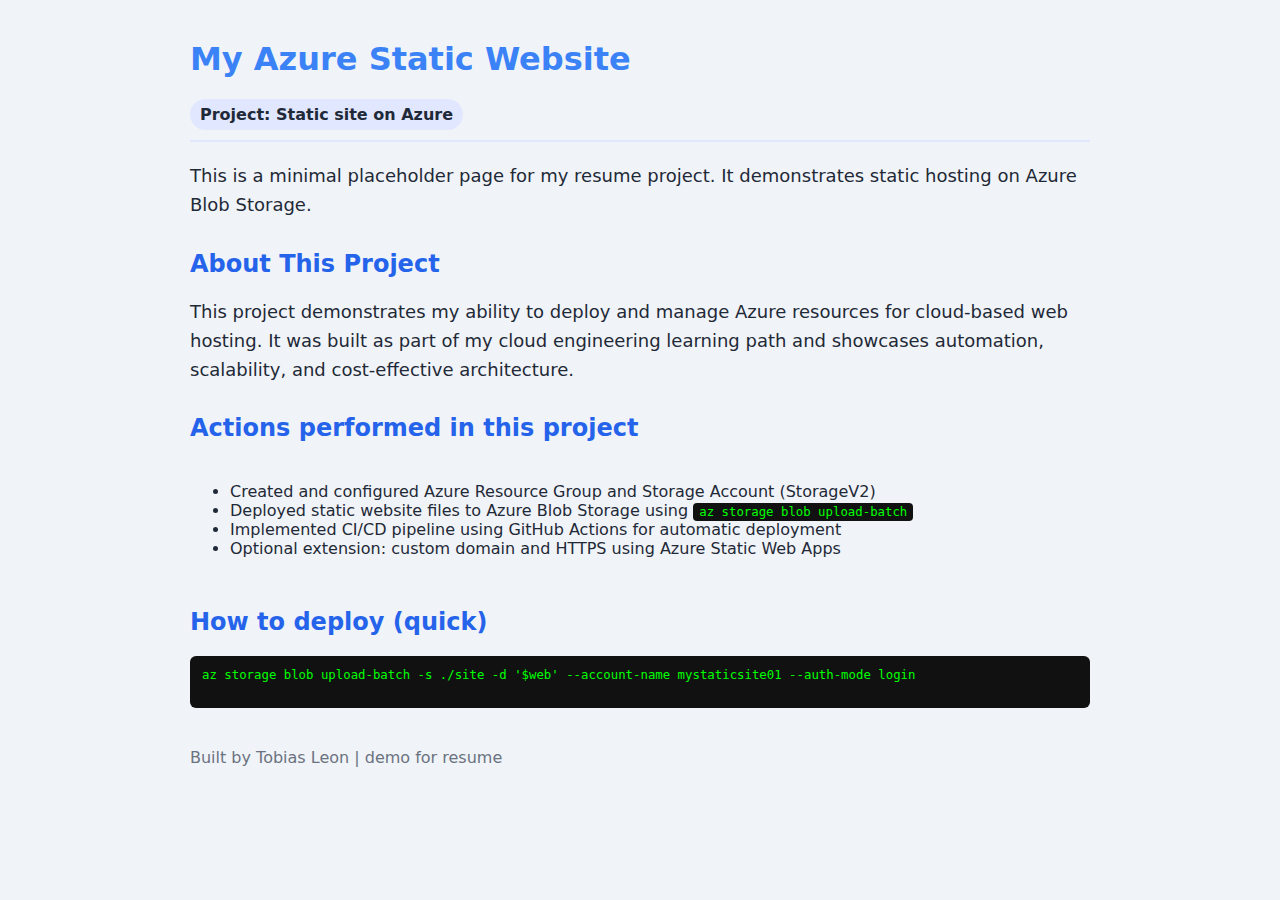
<file: site/index.html>
<!doctype html>
<html lang="en">

<head>
    <meta charset="utf-8">
    <title>My Azure Static WebSite Project — Tobias Leon</title>
    <meta name="viewport" content="width=device-width,initial-scale=1">
    <link rel="stylesheet" href="style.css">
</head>

<body>
    <header>
        <h1>My Azure Static Website</h1>
        <div class="badge">Project: Static site on Azure</div>
    </header>

    <p>This is a minimal placeholder page for my resume project. It demonstrates static hosting on Azure Blob Storage.</p>

    <h2>About This Project</h2>
    <p>This project demonstrates my ability to deploy and manage Azure resources for cloud-based web hosting.
        It was built as part of my cloud engineering learning path and showcases automation, scalability, and
        cost-effective architecture.</p>

    <h2>Actions performed in this project</h2>

    <ul>
        <li>Created and configured Azure Resource Group and Storage Account (StorageV2)</li>
        <li>Deployed static website files to Azure Blob Storage using <code>az storage blob upload-batch</code></li>
        <li>Implemented CI/CD pipeline using GitHub Actions for automatic deployment</li>
        <li>Optional extension: custom domain and HTTPS using Azure Static Web Apps</li>
    </ul>

    <h2>How to deploy (quick)</h2>
    <pre>
az storage blob upload-batch -s ./site -d '$web' --account-name mystaticsite01 --auth-mode login
  </pre>

    <footer>Built by Tobias Leon | demo for resume</footer>
</body>

</html>
</file>
<file: site/style.css>
body {
    font-family: 'Poppins', system-ui, 'Segoe UI', Roboto, Arial, sans-serif;
    max-width: 900px;
    margin: 40px auto;
    padding: 0 20px;
    background-color: #f0f4f8;
    color: #1f2937;
}

header {
    border-bottom: 2px solid #e0e7ff;
    padding-bottom: 10px;
    margin-bottom: 20px;
}

h1 {
    color: #3b82f6;
}

h2 {
    color: #2563eb;
    margin-top: 30px;
}

.badge {
    display: inline-block;
    padding: 6px 10px;
    border-radius: 999px;
    background: #e0e7ff;
    font-weight: 600;
    color: #1f2937;
}

p {
    font-size: 18px;
    line-height: 1.6;
    margin-top: 18px;
}

ul, ol {
    text-align: left;
    display: inline-block;
    margin: 20px auto;
    padding-left: 40px;
}

code {
    background: #111;
    color: #0f0;
    padding: 2px 6px;
    border-radius: 4px;
    font-size: 0.95em;
}

pre {
    background: #111;
    color: #0f0;
    padding: 12px;
    border-radius: 6px;
    overflow: auto;
    font-size: 0.95em;
}

footer {
    margin-top: 40px;
    color: #6b7280;
    font-size: 16px;
}
</file>
